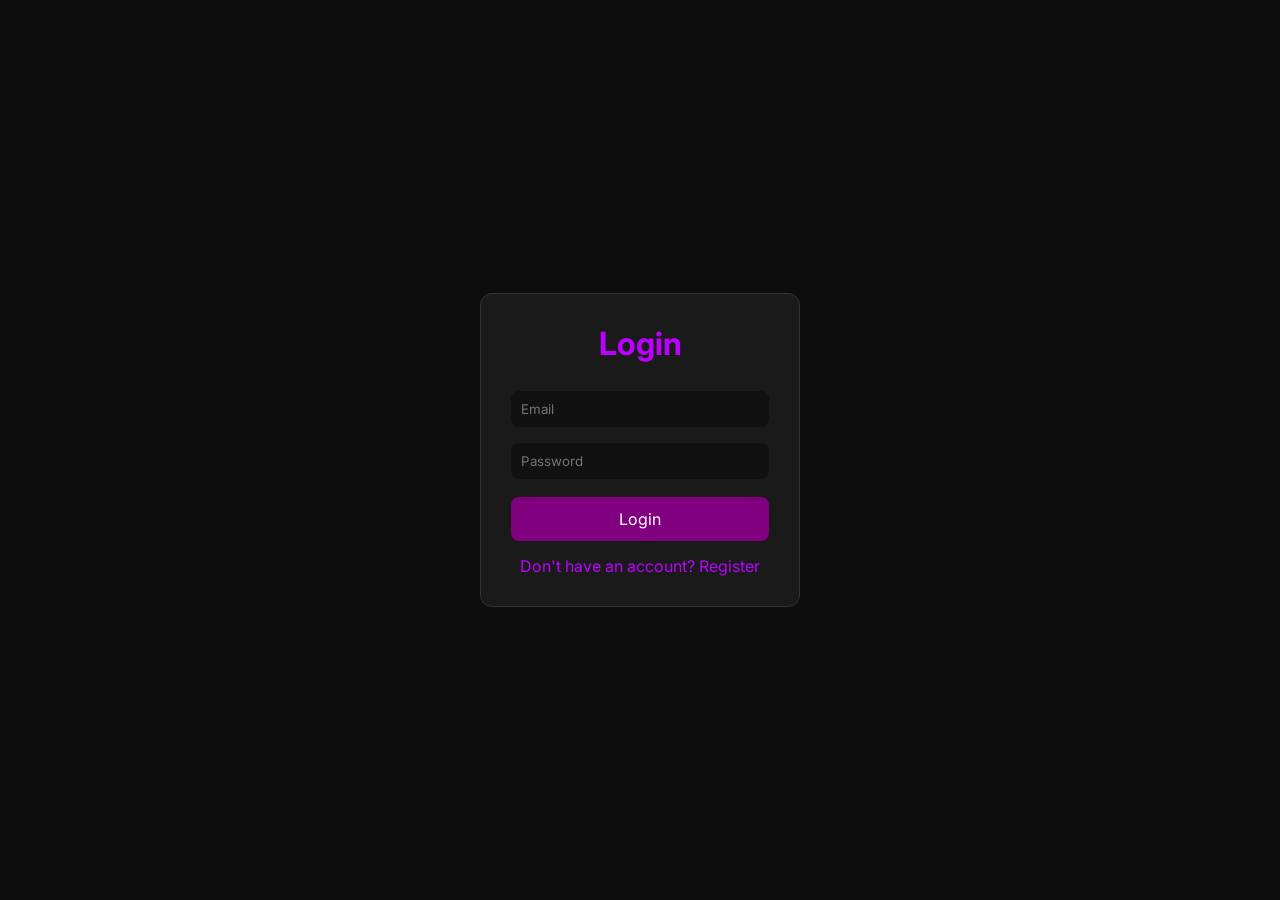
<file: index.html>
<!DOCTYPE html>
<html lang="en">
<head>
<meta charset="UTF-8">
<meta name="viewport" content="width=device-width, initial-scale=1.0">
<title>Login - The Hyenas</title>

<link href="https://fonts.googleapis.com/css2?family=Inter:wght@400;600&display=swap" rel="stylesheet">

<style>
* {
    margin: 0;
    padding: 0;
    box-sizing: border-box;
    font-family: 'Inter', Arial, sans-serif;
}

body {
    background: #0d0d0d;
    color: white;
    display: flex;
    justify-content: center;
    align-items: center;
    height: 100vh;
}

.container {
    background: #1a1a1a;
    padding: 30px;
    border-radius: 12px;
    width: 320px;
    border: 1px solid #333;
    text-align: center;
}

h1 {
    color: #bb00ff;
    margin-bottom: 20px;
}

input {
    width: 100%;
    padding: 10px;
    margin: 8px 0;
    border: none;
    border-radius: 8px;
    background: #111;
    color: white;
    outline: none;
}

button {
    width: 100%;
    padding: 12px;
    margin-top: 10px;
    background: purple;
    color: white;
    border: none;
    border-radius: 8px;
    cursor: pointer;
    font-size: 16px;
}

button:hover {
    background: #bb00ff;
}

a {
    color: #bb00ff;
    display: block;
    margin-top: 15px;
    text-decoration: none;
}
</style>
</head>

<body>

<div class="container">

    <h1>Login</h1>

    <input type="email" id="email" placeholder="Email" autocomplete="off">
    <input type="password" id="password" placeholder="Password" autocomplete="off">

    <button type="button" onclick="login()">Login</button>

    <a href="register.html">Don't have an account? Register</a>

</div>

<script src="app.js"></script>

<script>
/* DEBUG HELPER (REMOVE LATER IF YOU WANT) */
console.log("Login page loaded");
</script>

</body>
</html>
</file>
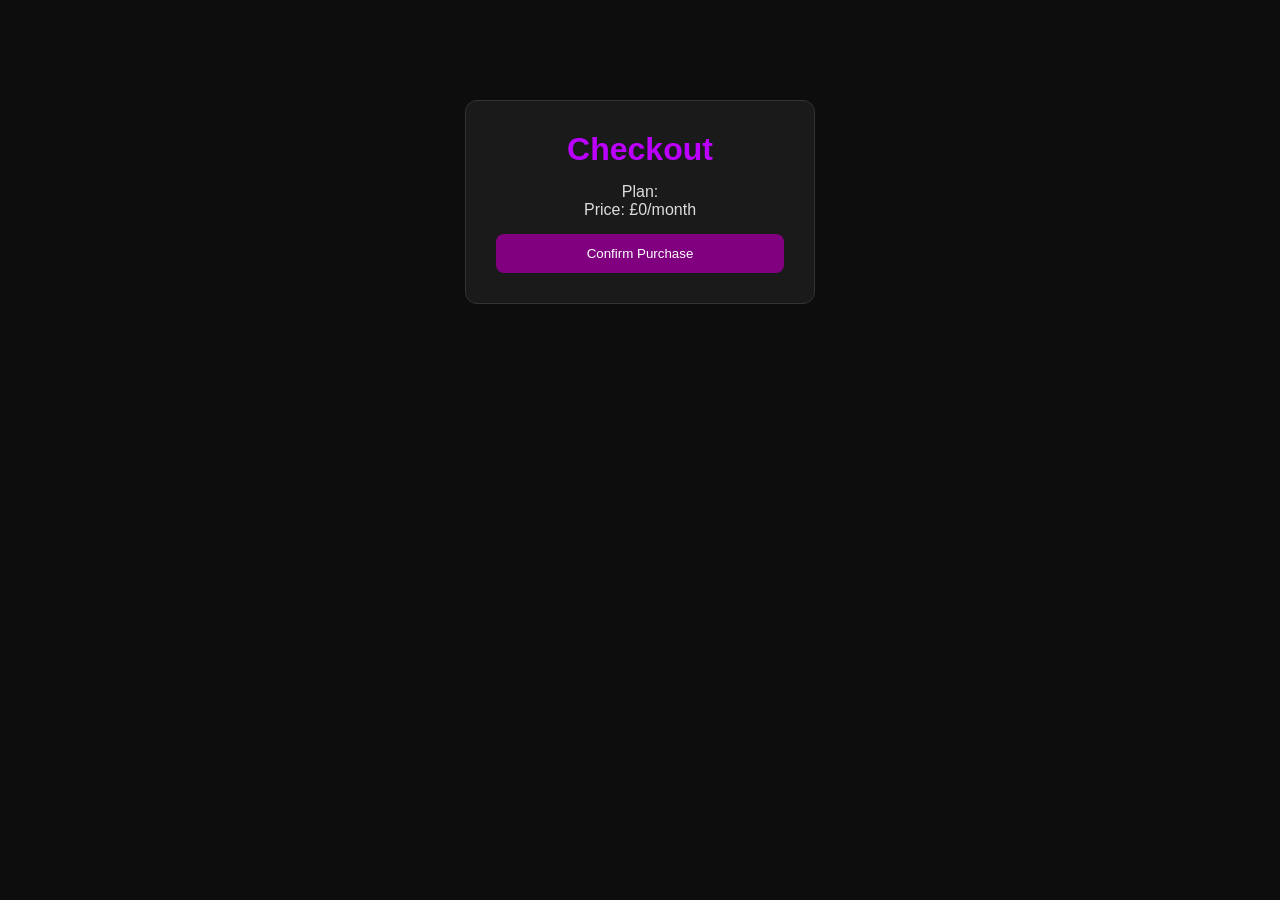
<file: checkout.html>
<!DOCTYPE html>
<html lang="en">
<head>
<meta charset="UTF-8">
<meta name="viewport" content="width=device-width, initial-scale=1.0">
<title>Checkout - The Hyenas</title>

<link rel="stylesheet" href="style.css">

<style>
.box {
    background: #1a1a1a;
    border: 1px solid #333;
    padding: 30px;
    border-radius: 12px;
    width: 350px;
    margin: 100px auto;
    text-align: center;
}

h1 { color: #bb00ff; }

.btn {
    margin-top: 15px;
    width: 100%;
}
</style>
</head>

<body>

<div class="box">

    <h1>Checkout</h1>

    <p>Plan: <span id="plan"></span></p>
    <p>Price: £<span id="price"></span>/month</p>

    <button class="btn" onclick="confirmPurchase()">Confirm Purchase</button>

</div>

<script>
/* GET URL DATA */
const params = new URLSearchParams(window.location.search);
const plan = params.get("plan");
const price = Number(params.get("price"));

document.getElementById("plan").innerText = plan;
document.getElementById("price").innerText = price;

/* CONFIRM PURCHASE */
function confirmPurchase() {
    let user = JSON.parse(localStorage.getItem("currentUser"));

    if (!user) {
        alert("You must login first!");
        window.location.href = "login.html";
        return;
    }

    if (user.balance < price * 1000) {
        alert("Not enough balance!");
        return;
    }

    user.balance -= price * 1000;

    localStorage.setItem("currentUser", JSON.stringify(user));

    alert("Purchase successful!");
    window.location.href = "dashboard.html";
}
</script>

</body>
</html>
</file>
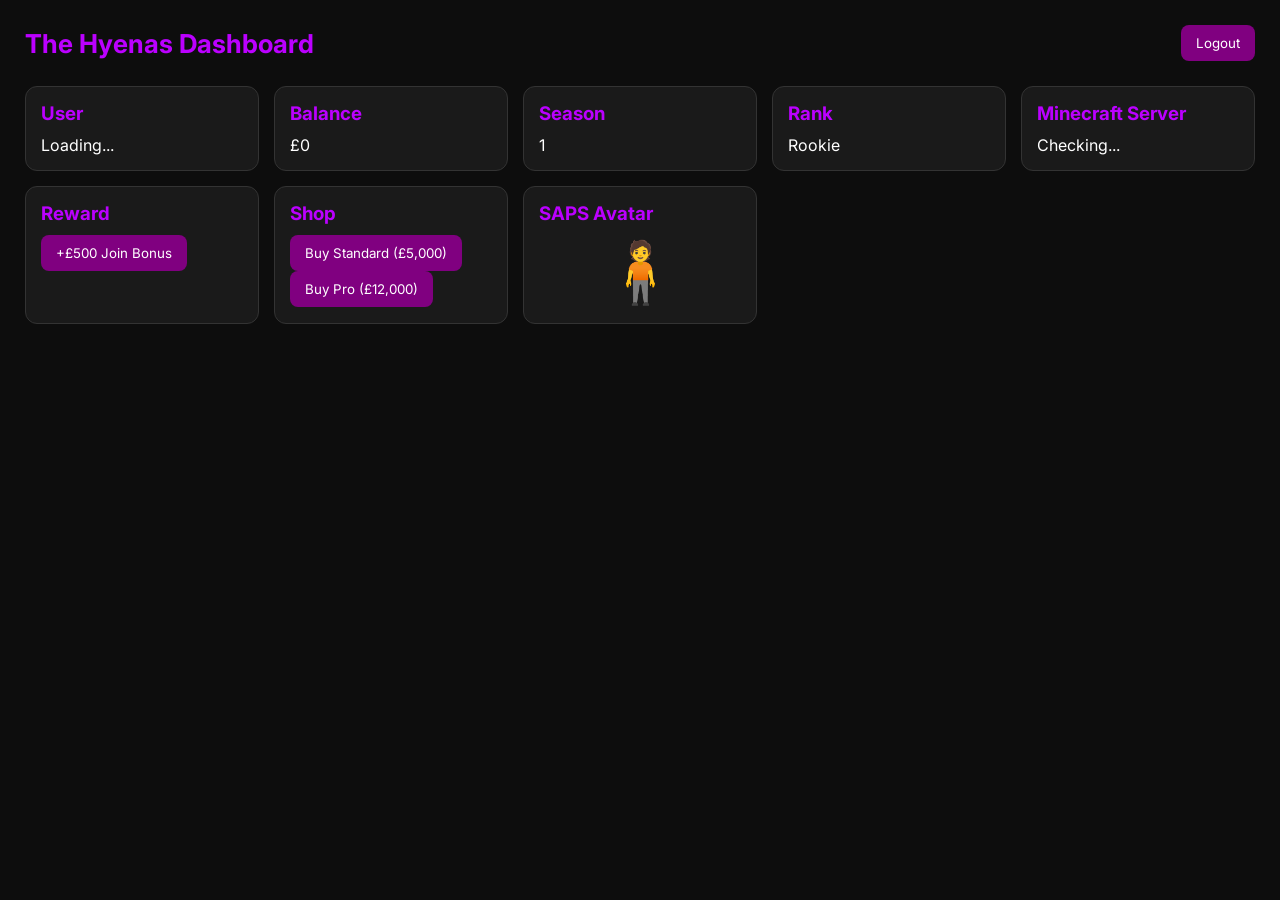
<file: dashboard.html>
<!DOCTYPE html>
<html lang="en">
<head>
<meta charset="UTF-8">
<meta name="viewport" content="width=device-width, initial-scale=1.0">
<title>Dashboard - The Hyenas</title>

<link href="https://fonts.googleapis.com/css2?family=Inter:wght@400;600&display=swap" rel="stylesheet">

<style>
* {
    margin: 0;
    padding: 0;
    box-sizing: border-box;
    font-family: 'Inter', Arial, sans-serif;
}

body {
    background: #0d0d0d;
    color: white;
    padding: 25px;
}

/* HEADER */
.header {
    display: flex;
    justify-content: space-between;
    align-items: center;
    margin-bottom: 25px;
}

.logo {
    font-size: 26px;
    color: #bb00ff;
    font-weight: bold;
}

.btn {
    padding: 10px 15px;
    background: purple;
    border: none;
    color: white;
    border-radius: 8px;
    cursor: pointer;
}

.btn:hover {
    background: #bb00ff;
}

/* GRID */
.grid {
    display: grid;
    grid-template-columns: repeat(auto-fit, minmax(220px, 1fr));
    gap: 15px;
}

/* CARDS */
.card {
    background: #1a1a1a;
    border: 1px solid #333;
    border-radius: 12px;
    padding: 15px;
}

.card h3 {
    color: #bb00ff;
    margin-bottom: 10px;
}

/* AVATAR */
.avatar {
    font-size: 60px;
    text-align: center;
}
</style>
</head>

<body onload="loadDashboard(); loadServerStatus();">

<!-- HEADER -->
<div class="header">
    <div class="logo">The Hyenas Dashboard</div>
    <button class="btn" onclick="logout()">Logout</button>
</div>

<!-- GRID -->
<div class="grid">

    <div class="card">
        <h3>User</h3>
        <p id="user">Loading...</p>
    </div>

    <div class="card">
        <h3>Balance</h3>
        <p>£<span id="money">0</span></p>
    </div>

    <div class="card">
        <h3>Season</h3>
        <p id="season">1</p>
    </div>

    <div class="card">
        <h3>Rank</h3>
        <p id="rank">Rookie</p>
    </div>

    <div class="card">
        <h3>Minecraft Server</h3>
        <p id="server-status">Checking...</p>
    </div>

    <div class="card">
        <h3>Reward</h3>
        <button class="btn" onclick="joinReward()">+£500 Join Bonus</button>
    </div>

    <div class="card">
        <h3>Shop</h3>
        <button class="btn" onclick="buyPlan(5000)">Buy Standard (£5,000)</button>
        <button class="btn" onclick="buyPlan(12000)">Buy Pro (£12,000)</button>
    </div>

    <div class="card">
        <h3>SAPS Avatar</h3>
        <div id="avatar-box" class="avatar">🧍</div>
    </div>

</div>

<!-- APP JS -->
<script src="app.js"></script>

</body>
</html>
</file>
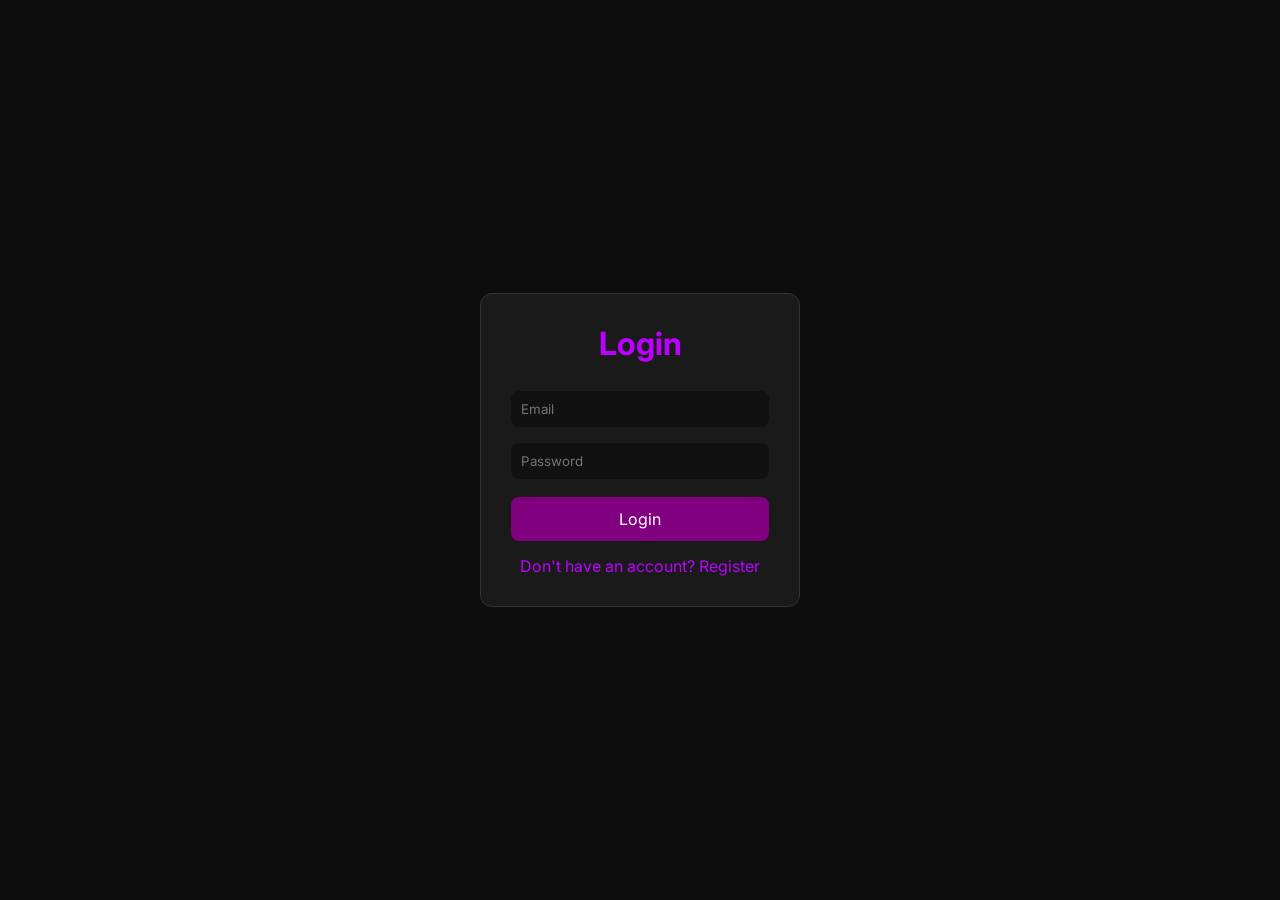
<file: login.html>
<!DOCTYPE html>
<html lang="en">
<head>
<meta charset="UTF-8">
<meta name="viewport" content="width=device-width, initial-scale=1.0">
<title>Login - The Hyenas</title>

<link href="https://fonts.googleapis.com/css2?family=Inter:wght@400;600&display=swap" rel="stylesheet">

<style>
* {
    margin: 0;
    padding: 0;
    box-sizing: border-box;
    font-family: 'Inter', Arial, sans-serif;
}

body {
    background: #0d0d0d;
    color: white;
    display: flex;
    justify-content: center;
    align-items: center;
    height: 100vh;
}

/* BOX */
.container {
    background: #1a1a1a;
    padding: 30px;
    border-radius: 12px;
    width: 320px;
    border: 1px solid #333;
    text-align: center;
}

h1 {
    color: #bb00ff;
    margin-bottom: 20px;
}

/* INPUTS */
input {
    width: 100%;
    padding: 10px;
    margin: 8px 0;
    border: none;
    border-radius: 8px;
    background: #111;
    color: white;
    outline: none;
}

/* BUTTON */
button {
    width: 100%;
    padding: 12px;
    margin-top: 10px;
    background: purple;
    color: white;
    border: none;
    border-radius: 8px;
    cursor: pointer;
    font-size: 16px;
}

button:hover {
    background: #bb00ff;
}

/* LINK */
a {
    color: #bb00ff;
    display: block;
    margin-top: 15px;
    text-decoration: none;
}

a:hover {
    text-decoration: underline;
}
</style>
</head>

<body>

<div class="container">

    <h1>Login</h1>

    <input type="email" id="email" placeholder="Email">
    <input type="password" id="password" placeholder="Password">

    <button onclick="login()">Login</button>

    <a href="register.html">Don't have an account? Register</a>

</div>

<script src="app.js"></script>

</body>
</html>
</file>
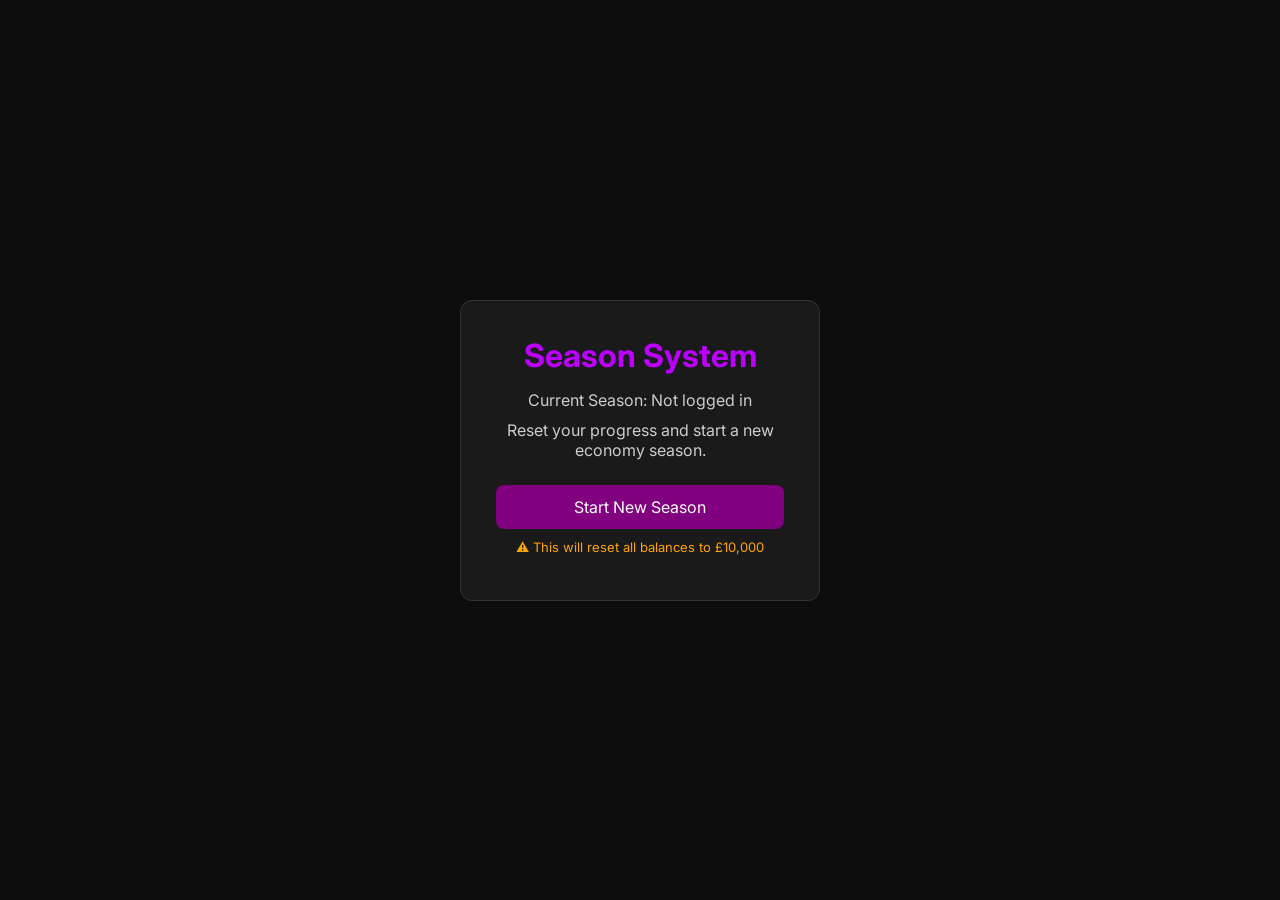
<file: season.html>
<!DOCTYPE html>
<html lang="en">
<head>
<meta charset="UTF-8">
<meta name="viewport" content="width=device-width, initial-scale=1.0">
<title>Season - The Hyenas</title>

<link href="https://fonts.googleapis.com/css2?family=Inter:wght@400;600&display=swap" rel="stylesheet">

<style>
* {
    margin: 0;
    padding: 0;
    box-sizing: border-box;
    font-family: 'Inter', Arial, sans-serif;
}

body {
    background: #0d0d0d;
    color: white;
    display: flex;
    justify-content: center;
    align-items: center;
    height: 100vh;
}

/* CONTAINER */
.box {
    background: #1a1a1a;
    padding: 35px;
    border-radius: 12px;
    width: 360px;
    text-align: center;
    border: 1px solid #333;
}

h1 {
    color: #bb00ff;
    margin-bottom: 15px;
}

p {
    color: #ccc;
    margin-bottom: 10px;
}

/* BUTTON */
button {
    width: 100%;
    padding: 12px;
    margin-top: 15px;
    background: purple;
    color: white;
    border: none;
    border-radius: 8px;
    cursor: pointer;
    font-size: 16px;
}

button:hover {
    background: #bb00ff;
}

/* WARNING */
.warning {
    color: orange;
    font-size: 13px;
    margin-top: 10px;
}
</style>
</head>

<body>

<div class="box">

    <h1>Season System</h1>

    <p>Current Season: <span id="season">Loading...</span></p>

    <p>Reset your progress and start a new economy season.</p>

    <button onclick="newSeason()">Start New Season</button>

    <p class="warning">
        ⚠ This will reset all balances to £10,000
    </p>

</div>

<script src="app.js"></script>

<script>
/* load season */
let user = JSON.parse(localStorage.getItem("currentUser"));

if (user) {
    document.getElementById("season").innerText = user.season;
} else {
    document.getElementById("season").innerText = "Not logged in";
}
</script>

</body>
</html>
</file>
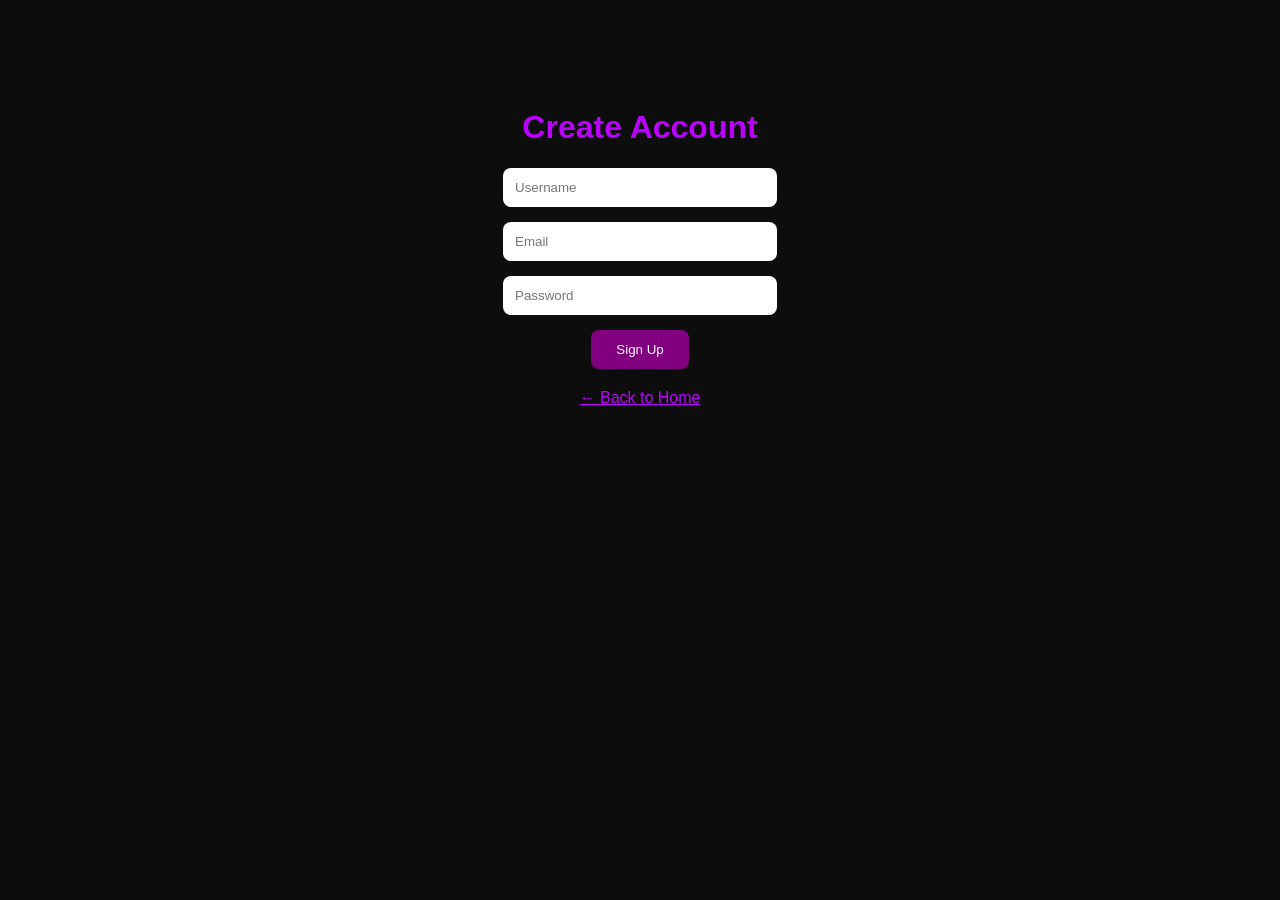
<file: signup.html>
<!DOCTYPE html>
<html lang="en">
<head>
<meta charset="UTF-8">
<meta name="viewport" content="width=device-width, initial-scale=1.0">
<title>Sign Up - The Hyenas</title>

<style>
body {
    background: #0d0d0d;
    color: white;
    font-family: Arial;
    text-align: center;
    padding: 80px;
}

h1 {
    color: #bb00ff;
}

input {
    display: block;
    margin: 15px auto;
    padding: 12px;
    width: 250px;
    border: none;
    border-radius: 8px;
}

button {
    padding: 12px 25px;
    background: purple;
    color: white;
    border: none;
    border-radius: 8px;
    cursor: pointer;
}

button:hover {
    background: #bb00ff;
}

a {
    display: block;
    margin-top: 20px;
    color: #bb00ff;
}
</style>
</head>

<body>

<h1>Create Account</h1>

<input type="text" placeholder="Username">
<input type="email" placeholder="Email">
<input type="password" placeholder="Password">

<button>Sign Up</button>

<a href="index.html">← Back to Home</a>

</body>
</html>
</file>
<file: style.css>
/* =========================
   THE HYENAS - GLOBAL STYLE
   Dark hosting / Minecraft economy theme
   ========================= */

* {
    margin: 0;
    padding: 0;
    box-sizing: border-box;
    font-family: 'Inter', Arial, sans-serif;
}

body {
    background: #0d0d0d;
    color: white;
}

/* =========================
   BUTTONS
   ========================= */
.btn {
    padding: 12px 16px;
    background: purple;
    color: white;
    border: none;
    border-radius: 8px;
    cursor: pointer;
    transition: 0.2s;
    text-decoration: none;
    display: inline-block;
}

.btn:hover {
    background: #bb00ff;
}

/* =========================
   AUTH BOX (LOGIN / REGISTER / SEASON)
   ========================= */
.container,
.box {
    background: #1a1a1a;
    border: 1px solid #333;
    border-radius: 12px;
    padding: 30px;
    width: 340px;
    text-align: center;
    margin: auto;
    margin-top: 10vh;
}

h1 {
    color: #bb00ff;
    margin-bottom: 15px;
}

/* =========================
   INPUTS
   ========================= */
input {
    width: 100%;
    padding: 10px;
    margin: 8px 0;
    border-radius: 8px;
    border: none;
    background: #111;
    color: white;
    outline: none;
}

/* =========================
   DASHBOARD LAYOUT
   ========================= */
.header {
    display: flex;
    justify-content: space-between;
    align-items: center;
    padding: 20px;
}

.logo {
    font-size: 26px;
    font-weight: bold;
    color: #bb00ff;
}

.grid {
    display: grid;
    grid-template-columns: repeat(auto-fit, minmax(220px, 1fr));
    gap: 15px;
    padding: 20px;
}

/* =========================
   CARDS
   ========================= */
.card {
    background: #1a1a1a;
    border: 1px solid #333;
    border-radius: 12px;
    padding: 15px;
    transition: 0.2s;
}

.card:hover {
    transform: translateY(-3px);
    border-color: #bb00ff;
}

.card h3 {
    color: #bb00ff;
    margin-bottom: 10px;
}

/* =========================
   AVATAR (SAPS)
   ========================= */
.avatar {
    font-size: 60px;
    text-align: center;
}

/* =========================
   TEXT COLORS
   ========================= */
p {
    color: #ddd;
}

small {
    color: #aaa;
}

/* =========================
   LINKS
   ========================= */
a {
    color: #bb00ff;
    text-decoration: none;
}

a:hover {
    text-decoration: underline;
}

/* =========================
   LEADERBOARD
   ========================= */
#leaderboard p {
    background: #111;
    padding: 10px;
    margin: 6px 0;
    border-radius: 8px;
}

/* =========================
   SHOP BUTTONS
   ========================= */
.shop-item {
    background: #111;
    padding: 15px;
    border-radius: 10px;
    margin-bottom: 10px;
    border: 1px solid #333;
}

/* =========================
   SERVER STATUS
   ========================= */
#server-status {
    font-weight: bold;
    color: #00ff88;
}

/* =========================
   MOBILE SUPPORT
   ========================= */
@media (max-width: 600px) {
    .container,
    .box {
        width: 90%;
    }

    .grid {
        grid-template-columns: 1fr;
    }
}
</file>
